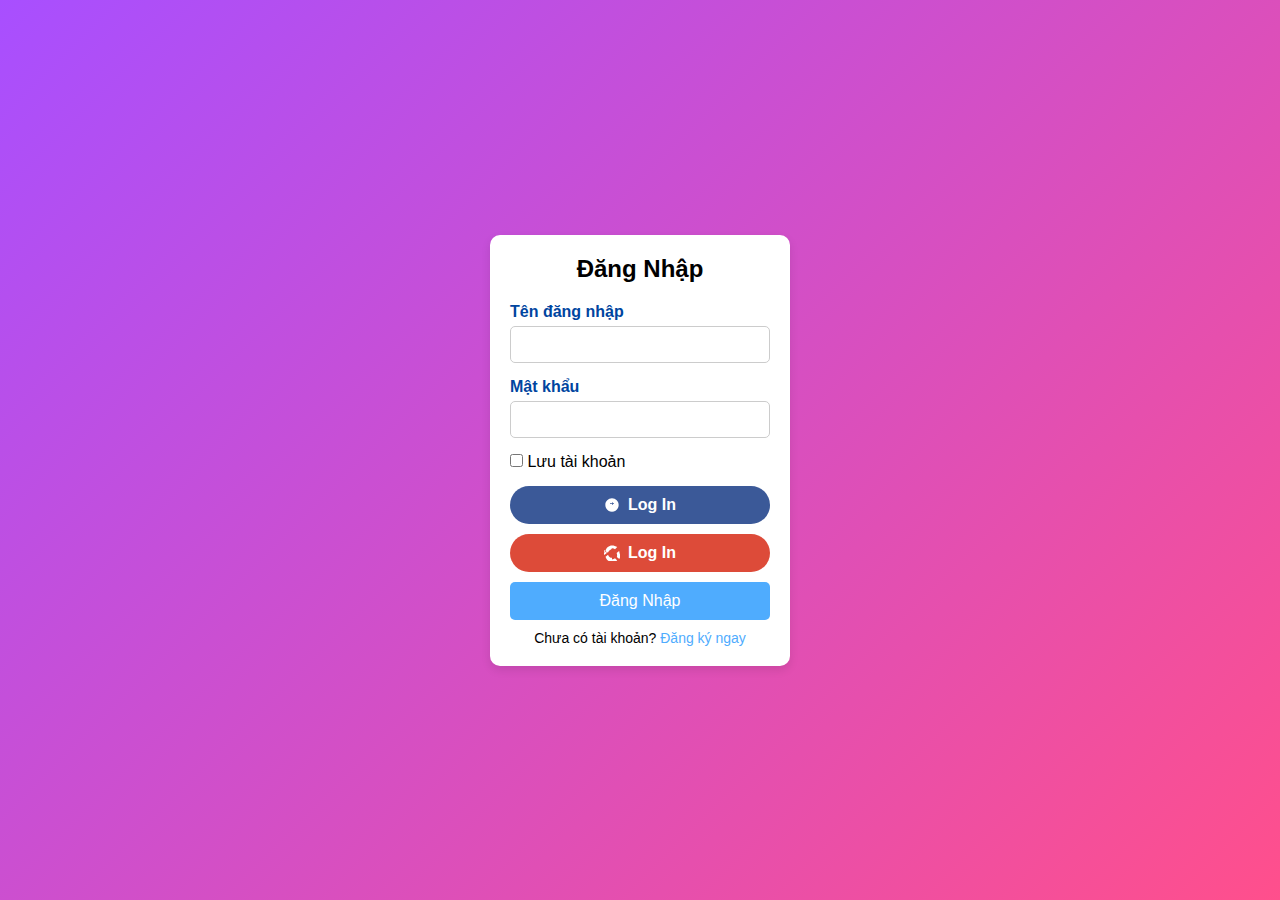
<file: index.html>
<!DOCTYPE html>
<html lang="vi">
<head>
    <meta charset="UTF-8">
    <meta name="viewport" content="width=device-width, initial-scale=1.0">
    <title>Đăng Nhập</title>
    <link rel="stylesheet" href="index.css">
</head>
<body>
    <div class="login-container">
        <h2>Đăng Nhập</h2>
        <form>
            <div class="input-group">
                <label for="username">Tên đăng nhập</label>
                <input type="text" id="username" name="username" required>
            </div>
            <div class="input-group">
                <label for="password">Mật khẩu</label>
                <input type="password" id="password" name="password" required>
            </div>
            <div class="checkbox-group">
                <input type="checkbox" id="remember" name="remember">
                <label for="remember">Lưu tài khoản</label>
            </div>
            <div class="signin-group">
                <button type="button" class="social-btn facebook-btn">Log In</button>
                <button type="button" class="social-btn google-btn">Log In</button>
            </div>
            <button type="submit">Đăng Nhập</button>
            <p class="register-link">Chưa có tài khoản? <a href="#">Đăng ký ngay</a></p>
        </form>
    </div>
</body>
</html>
</file>
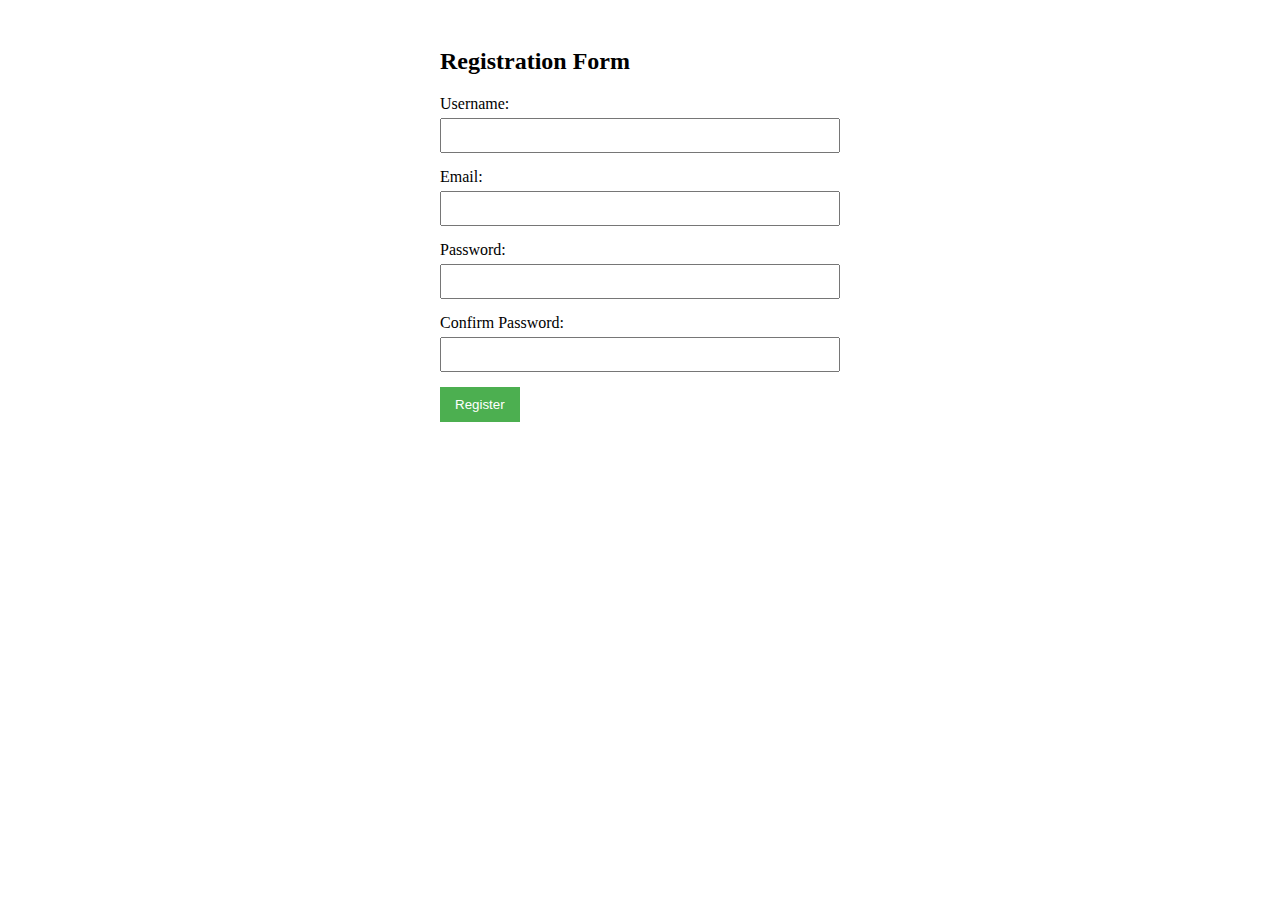
<file: register.html>
<!DOCTYPE html>
<html lang="en">
<head>
    <meta charset="UTF-8">
    <meta name="viewport" content="width=device-width, initial-scale=1.0">
    <title>Registration Form</title>
    <style>
        .form-container {
            width: 400px;
            margin: 0 auto;
            padding: 20px;
        }
        .form-group {
            margin-bottom: 15px;
        }
        label {
            display: block;
            margin-bottom: 5px;
        }
        input {
            width: 100%;
            padding: 8px;
            box-sizing: border-box;
        }
        .submit-btn {
            background-color: #4CAF50;
            color: white;
            padding: 10px 15px;
            border: none;
            cursor: pointer;
        }
    </style>
</head>
<body>
    <div class="form-container">
        <h2>Registration Form</h2>
        <form action="/register" method="POST">
            <div class="form-group">
                <label for="username">Username:</label>
                <input type="text" id="username" name="username" required>
            </div>
            <div class="form-group">
                <label for="email">Email:</label>
                <input type="email" id="email" name="email" required>
            </div>
            <div class="form-group">
                <label for="password">Password:</label>
                <input type="password" id="password" name="password" required>
            </div>
            <div class="form-group">
                <label for="confirm-password">Confirm Password:</label>
                <input type="password" id="confirm-password" name="confirm-password" required>
            </div>
            <button type="submit" class="submit-btn">Register</button>
        </form>
    </div>
</body>
</html>
</file>
<file: index.css>
/* Reset CSS */
* {
    margin: 0;
    padding: 0;
    box-sizing: border-box;
    font-family: Arial, sans-serif;
}

/* Căn giữa form */
body {
    display: flex;
    justify-content: center;
    align-items: center;
    height: 100vh;
    background: linear-gradient(135deg, #a84fff, #ff4f8c); /* Giữ màu nền gradient tím-pink */
}

/* Hộp chứa form */
.login-container {
    background: white;
    padding: 20px;
    border-radius: 10px;
    box-shadow: 0 4px 10px rgba(0, 0, 0, 0.1);
    width: 300px;
    text-align: center;
}

/* Tiêu đề */
h2 {
    margin-bottom: 20px;
}

/* Nhóm input */
.input-group {
    margin-bottom: 15px;
    text-align: left;
}

.checkbox-group {
    margin-bottom: 15px;
    text-align: left;
}

.input-group label {
    color: #00459f;
    font-weight: bold;
    display: block;
    margin-bottom: 5px;
}

.input-group input {
    width: 100%;
    padding: 10px;
    border: 1px solid #ccc;
    border-radius: 5px;
}

/* Nút đăng nhập chính */
button[type="submit"] {
    width: 100%;
    padding: 10px;
    background: #4facfe;
    border: none;
    color: white;
    font-size: 16px;
    border-radius: 5px;
    cursor: pointer;
    transition: background 0.3s ease;
}

button[type="submit"]:hover {
    background: #3a8bf5;
}

/* Nút đăng nhập xã hội */
.social-btn {
    width: 100%;
    padding: 10px;
    margin-bottom: 10px;
    border: none;
    border-radius: 25px; /* Nút tròn hơn, giống hình ảnh */
    font-size: 16px;
    cursor: pointer;
    display: flex;
    align-items: center;
    justify-content: center;
    gap: 8px; /* Khoảng cách giữa icon và văn bản */
    transition: opacity 0.3s ease;
    font-weight: bold; /* Văn bản đậm hơn, giống hình ảnh */
}

.social-btn:hover {
    opacity: 0.9;
}

/* Nút Facebook */
.facebook-btn {
    background: #3b5998; /* Màu xanh dương của Facebook */
    color: white;
}

.facebook-btn::before {
    content: url('data:image/svg+xml,<svg xmlns="http://www.w3.org/2000/svg" viewBox="0 0 24 24" fill="%23ffffff"><path d="M12 2C6.477 2 2 6.477 2 12s4.477 10 10 10 10-4.477 10-10S17.523 2 12 2zM15 8h-2v1h2v1h-2v2h-1v-2H9V9h3V8h1v1h1V8z"/></svg>');
    width: 16px; /* Giảm kích thước icon để phù hợp */
    height: 16px; /* Giảm kích thước icon để phù hợp */
}

/* Nút Google (Gmail) */
.google-btn {
    background: #dd4b39; /* Màu đỏ của Google */
    color: white;
}

.google-btn::before {
    content: url('data:image/svg+xml,<svg xmlns="http://www.w3.org/2000/svg" viewBox="0 0 48 48" fill="%23ffffff"><path d="M24 9.5c3.54 0 6.71 1.34 9.05 3.52l6.65-6.65C35.28 3.12 29.81 1.5 24 1.5 14.56 1.5 6.65 8.49 4.3 17.5l7.55 5.84c1.45-4.31 5.11-7.84 9.15-9.68zM1.5 24c0-2.48.51-4.84 1.43-7.04l-7.43-5.74C-.91 14.22-.5 17.36-.5 20.5s-.41 6.28 1.43 9.24l7.43-5.74c-.92-2.2-1.43-4.56-1.43-7.04zM24 38.5c-5.75 0-10.4-3.96-11.85-9.34l-7.55 5.84c2.35 9.01 10.26 16 19.4 16 5.82 0 11.28-1.56 15.69-4.45l-6.64-6.64c-2.41 2.2-5.55 3.54-9.05 3.54zM46.5 24c0-2.14-.41-4.19-1.15-6.09l-7.43 5.74c.92 2.2 1.43 4.56 1.43 7.04 0 1.86-.31 3.64-.89 5.31l7.43 5.74c1.85-2.96 2.96-6.48 2.96-10.24z"/></svg>');
    width: 16px; /* Giảm kích thước icon để phù hợp */
    height: 16px; /* Giảm kích thước icon để phù hợp */
}

/* Liên kết đăng ký */
.register-link {
    margin-top: 10px;
    font-size: 14px;
}

.register-link a {
    color: #4facfe;
    text-decoration: none;
}

.register-link a:hover {
    text-decoration: underline;
}
</file>
